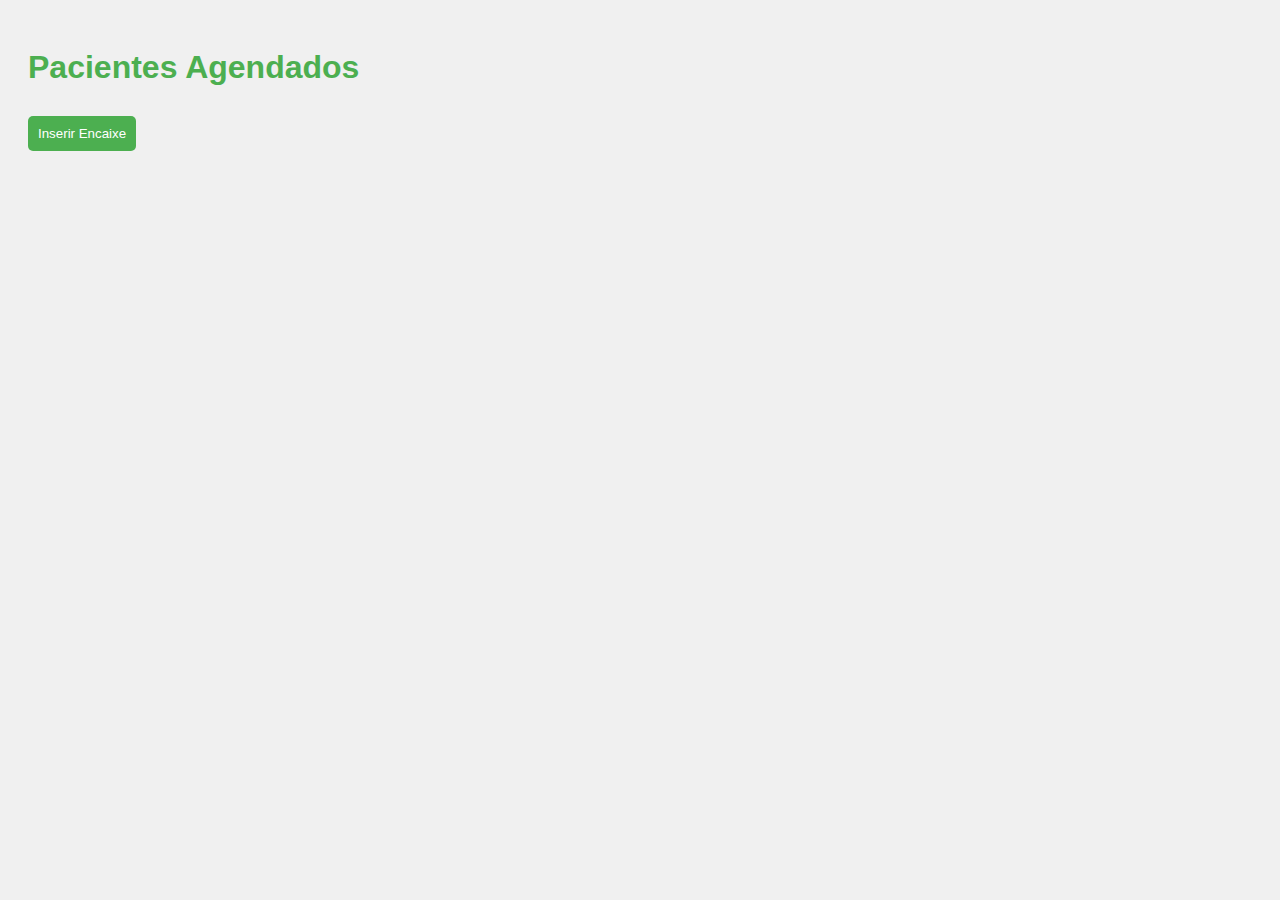
<file: api/index.html>
<!DOCTYPE html>
<html lang="pt-BR">
<head>
  <meta charset="UTF-8" />
  <meta name="viewport" content="width=device-width, initial-scale=1.0"/>
  <title>APPFISIO – Agenda</title>
  <link rel="stylesheet" href="style.css" />
  <link rel="manifest" href="manifest.json" />
</head>
<body>
  <h1>Pacientes Agendados</h1>
  <ul id="listaAgenda"></ul>
  <button onclick="abrirFormulario()">Inserir Encaixe</button>

  <form id="formAgenda" style="display:none;" onsubmit="inserirEncaixe(event)">
    <input type="text" id="idPessoa" placeholder="ID do Paciente" required />
    <input type="text" id="idProced" placeholder="ID do Procedimento" required />
    <input type="date" id="dataAgenda" required />
    <button type="submit">Salvar</button>
  </form>

  <script src="script.js"></script>
</body>
</html>
</file>
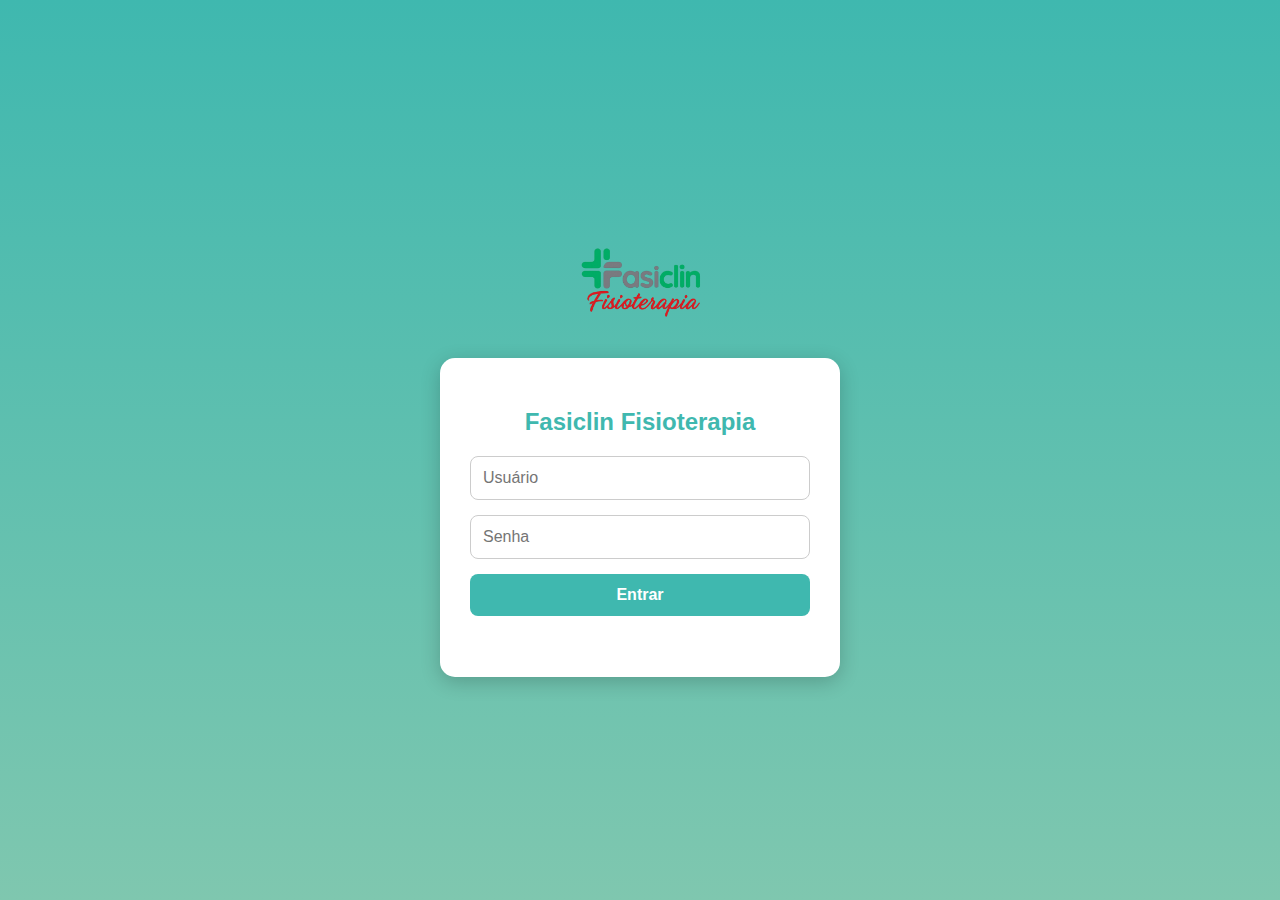
<file: fasiclinweb/index.html>
<!DOCTYPE html>
<html lang="pt-BR">
<head>
  <meta charset="UTF-8" />
  <meta name="viewport" content="width=device-width, initial-scale=1.0"/>
  <title>Fasiclin Fisioterapia – Login</title>
  <style>
    * {
      box-sizing: border-box;
      font-family: Arial, sans-serif;
    }

    body {
      margin: 0;
      padding: 0;
      display: flex;
      flex-direction: column;
      justify-content: center;
      align-items: center;
      height: 100vh;
      background: linear-gradient(to bottom, #3fb8af, #7fc7af);
    }

    .logo {
      margin-bottom: 20px;
      max-width: 180px;
    }

    .login-container {
      background: #fff;
      padding: 30px;
      border-radius: 15px;
      box-shadow: 0 5px 20px rgba(0,0,0,0.2);
      width: 90%;
      max-width: 400px;
    }

    h2 {
      text-align: center;
      color: #3fb8af;
      margin-bottom: 20px;
    }

    input, button {
      width: 100%;
      padding: 12px;
      margin-bottom: 15px;
      border: 1px solid #ccc;
      border-radius: 8px;
      font-size: 1em;
    }

    button {
      background-color: #3fb8af;
      color: white;
      font-weight: bold;
      cursor: pointer;
      border: none;
    }

    button:hover {
      background-color: #359a95;
    }

    .error {
      color: red;
      text-align: center;
    }
  </style>
</head>
<body>
  <!-- LOGO ACIMA DO CARD -->
  <img src="fasiclinlogo.png" alt="Logo Fasiclin" class="logo" />

  <div class="login-container">
    <h2>Fasiclin Fisioterapia</h2>
    <input type="text" id="usuario" placeholder="Usuário" required />
    <input type="password" id="senha" placeholder="Senha" required />
    <button onclick="fazerLogin()">Entrar</button>
    <p class="error" id="erro"></p>
  </div>

  <script>
    function fazerLogin() {
      const usuario = document.getElementById("usuario").value.trim();
      const senha = document.getElementById("senha").value.trim();
      const erro = document.getElementById("erro");

      fetch("/api/post_login.php", {
        method: "POST",
        headers: { "Content-Type": "application/json" },
        body: JSON.stringify({ usuario, senha })
      })
      .then(res => res.json())
      .then(data => {
        if (data.sucesso) {
          localStorage.setItem("usuario_id", data.id_profissional);
          localStorage.setItem("usuario_nome", data.nome_profissional);
          window.location.href = "agenda.html";
        } else {
          erro.textContent = data.erro;
        }
      })
      .catch(() => {
        erro.textContent = "Erro de conexão com o servidor.";
      });
    }
  </script>
</body>
</html>
</file>
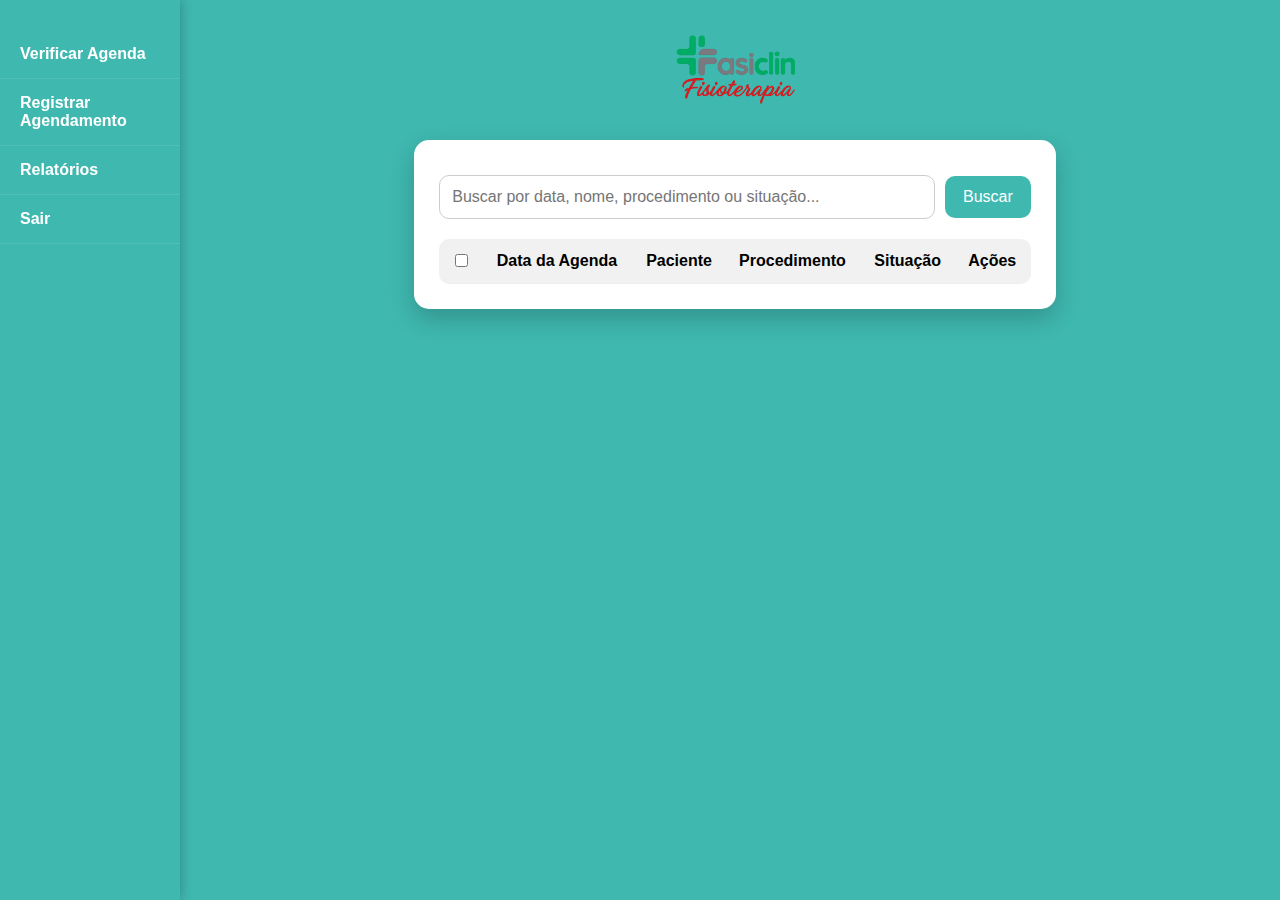
<file: fasiclinweb/agenda.html>
<!DOCTYPE html>
<html lang="pt-BR">
<head>
  <meta charset="UTF-8" />
  <meta name="viewport" content="width=device-width, initial-scale=1.0"/>
  <title>Agenda – Fasiclin Fisioterapia</title>
  <style>
    * {
      box-sizing: border-box;
      font-family: Arial, sans-serif;
    }

    body {
      margin: 0;
      padding-bottom: 80px;
      background: #3fb8af; /* fundo uniforme */
      min-height: 100vh;
      display: flex;
      justify-content: center;
    }

    .container {
      background: #fff;
      margin: 10px 10px;
      border-radius: 15px;
      padding: 25px;
      max-width: 1000px;
      width: 100%;
      box-shadow: 0 10px 25px rgba(0,0,0,0.2);
    }

    .top-bar {
      display: flex;
      flex-wrap: wrap;
      gap: 10px;
      margin-bottom: 20px;
      align-items: center;
    }

    .top-bar input {
      flex: 1;
      padding: 12px;
      font-size: 1em;
      border-radius: 10px;
      border: 1px solid #ccc;
    }

    .top-bar button {
      padding: 12px 18px;
      font-size: 1em;
      border: none;
      border-radius: 10px;
      color: white;
      cursor: pointer;
    }

    .btn-buscar {
      background: #3fb8af;
    }

    .btn-sair {
      background: #e74c3c;
    }

    table {
      width: 100%;
      border-collapse: collapse;
      background: white;
      border-radius: 10px;
      overflow: hidden;
    }

    th, td {
      padding: 12px;
      text-align: left;
      border-bottom: 1px solid #eee;
    }

    th {
      background-color: #f1f1f1;
    }

    .card {
      background: white;
      margin-bottom: 15px;
      padding: 15px;
      border-radius: 10px;
      box-shadow: 0 2px 8px rgba(0,0,0,0.1);
      cursor: pointer;
      transition: background-color 0.3s ease, border 0.3s ease;
    }

    .card.card-selecionado {
      background-color: #e0f7f4;
      border: 2px solid #3fb8af;
    }

    .card h3 {
      margin: 0 0 8px 0;
      color: #333;
    }

    .actions button {
      background: linear-gradient(to right, #3fb8af, #2ca89a);
      color: white;
      padding: 10px 20px;
      border: none;
      border-radius: 50px;
      font-weight: bold;
      font-size: 0.95em;
      box-shadow: 0 4px 10px rgba(63, 184, 175, 0.4);
      cursor: pointer;
      transition: transform 0.2s ease, background 0.3s ease;
    }

    .actions button:hover {
      transform: scale(1.05);
      background: linear-gradient(to right, #2ca89a, #3fb8af);
    }

    @media (min-width: 768px) {
      .card-view { display: none; }
    }

    @media (max-width: 767px) {
      table { display: none; }
      .card-view { display: block; }
    }

    #modal {
      display: none;
      position: fixed;
      z-index: 999;
      top: 0; left: 0;
      width: 100%; height: 100%;
      background-color: rgba(0, 0, 0, 0.6);
      justify-content: center;
      align-items: center;
    }

    #modalContent {
      background: white;
      padding: 20px 40px;
      border-radius: 15px;
      font-size: 1.2em;
      font-weight: bold;
      color: #3fb8af;
    }

    #relatorioBarra {
      display: none;
      position: fixed;
      bottom: 0;
      left: 0;
      width: 100%;
      background: #3fb8af;
      padding: 15px;
      text-align: center;
      box-shadow: 0 -2px 8px rgba(0,0,0,0.2);
      z-index: 1000;
    }

    #relatorioBarra button {
      background: white;
      color: #3fb8af;
      font-weight: bold;
      padding: 10px 25px;
      border: none;
      border-radius: 50px;
      cursor: pointer;
      font-size: 1em;
    }

    .boas-vindas {
      font-size: 1.2em;
      font-weight: bold;
      margin-bottom: 10px;
      color: #3fb8af;
    }

    .wrapper {
  display: flex;
  flex-direction: column;
  align-items: center;
  margin-top: 10px; /* distância do topo da página */
}

.logo {
  max-width: 180px;
  margin-bottom: 5px; /* mesmo valor da margem inferior da .boas-vindas */
}



  </style>
  <link rel="stylesheet" href="menu.css">

</head>
<body>

<div id="menuContainer"></div>

<div class="wrapper">
  <img src="fasiclinlogo.png" alt="Logo Fasiclin" class="logo" />

  <div class="container">
    <div class="boas-vindas" id="mensagemUsuario">
      <!-- Mensagem será inserida via JS -->
    </div>

    <div class="top-bar">
      <input type="text" id="filtro" placeholder="Buscar por data, nome, procedimento ou situação..." />
      <button class="btn-buscar" onclick="carregarAgenda()">Buscar</button>
      
    </div>

    <table id="agendaTable">
      <thead>
        <tr>
          <th><input type="checkbox" id="selectAll" onchange="marcarTodos(this)" /></th>
          <th>Data da Agenda</th>
          <th>Paciente</th>
          <th>Procedimento</th>
          <th>Situação</th>
          <th>Ações</th>
        </tr>
      </thead>
      <tbody id="agendaBody"></tbody>
    </table>

    <div class="card-view" id="cardContainer"></div>
  </div>

  <div id="modal">
    <div id="modalContent">Aguarde...</div>
  </div>

  <div id="relatorioBarra">
    <button onclick="gerarRelatorio()">Gerar Relatório</button>
  </div>
</div>
  <script>

    fetch("menu.html")
        .then(response => response.text())
        .then(html => {
          document.getElementById("menuContainer").innerHTML = html;
        });


    function formatarCPF(cpf) {
      return cpf.replace(/^(\d{3})(\d{3})(\d{3})(\d{2})$/, "$1.$2.$3-$4");
    }

    function formatarDataHora(dataIso) {
      const data = new Date(dataIso);
      const dia = String(data.getDate()).padStart(2, '0');
      const mes = String(data.getMonth() + 1).padStart(2, '0');
      const ano = data.getFullYear();
      const horas = String(data.getHours()).padStart(2, '0');
      const minutos = String(data.getMinutes()).padStart(2, '0');
      return `${dia}/${mes}/${ano} ${horas}:${minutos}`;
    }

    const idProf = localStorage.getItem("usuario_id");
    let todasAgendas = [];

    function logout() {
      localStorage.clear();
      window.location.href = "index.html";
    }

    function marcarTodos(master) {
      const checkboxes = document.querySelectorAll('.linhaCheckbox');
      checkboxes.forEach(c => c.checked = master.checked);
      atualizarBarraRelatorio();
    }

    function atualizarBarraRelatorio() {
      const checkboxes = document.querySelectorAll('.linhaCheckbox:checked');
      const cardsSelecionados = document.querySelectorAll('.card[data-selecionado="true"]');
      const exibir = checkboxes.length > 0 || cardsSelecionados.length > 0;
      document.getElementById("relatorioBarra").style.display = exibir ? "block" : "none";
    }

    function gerarRelatorio() {
      alert("Relatório gerado com os itens selecionados.");
    }

    function carregarAgenda() {
      const filtro = document.getElementById("filtro").value.toLowerCase();
      fetch(`/api/get_agenda.php?idProf=${idProf}`)
        .then(res => res.json())
        .then(dados => {
          todasAgendas = dados;
          const tbody = document.getElementById("agendaBody");
          const cards = document.getElementById("cardContainer");
          tbody.innerHTML = "";
          cards.innerHTML = "";

          dados.filter(item => {
            const texto = `${item.DATAABERT} ${item.nome_paciente} ${item.nome_procedimento} aguardando atendido cancelado`.toLowerCase();
            return texto.includes(filtro);
          }).forEach(item => {
            let situacao = "";
            let botaoDesabilitado = false;

            switch (parseInt(item.SITUAGEN)) {
              case 1:
                situacao = "Aguardando";
                botaoDesabilitado = false;
                break;
              case 2:
                situacao = "Atendido";
                botaoDesabilitado = true;
                break;
              case 3:
                situacao = "Cancelado";
                botaoDesabilitado = true;
                break;
              default:
                situacao = "Desconhecida";
                botaoDesabilitado = true;
            }

            const cpfFormatado = formatarCPF(item.cpf_paciente);
            const dataFormatada = formatarDataHora(item.DATAABERT);

            const tr = document.createElement("tr");
            tr.innerHTML = `
              <td><input type="checkbox" class="linhaCheckbox" onchange="atualizarBarraRelatorio()" /></td>
              <td>${dataFormatada}</td>
              <td>${item.nome_paciente} (${cpfFormatado})</td>
              <td>${item.nome_procedimento} (${item.código_procedimento})</td>
              <td>${situacao}</td>
              <td>
                <div class="actions">
                  <button onclick="registrarAtendimento(${item.IDAGENDA})" ${botaoDesabilitado ? "disabled style='opacity:0.5; cursor:not-allowed;'" : ""}>
                    Registrar Atendimento
                  </button>
                </div>
              </td>

            `;
            tbody.appendChild(tr);

            const card = document.createElement("div");
            card.className = "card";
            card.innerHTML = `
              <h3>${dataFormatada}</h3>
              <p><strong>Paciente:</strong> ${item.nome_paciente} (${cpfFormatado})</p>
              <p><strong>Procedimento:</strong> ${item.nome_procedimento} (${item.código_procedimento})</p>
              <p><strong>Situação:</strong> ${situacao}</p>
              <div class="actions">
                <button onclick="registrarAtendimento(${item.IDAGENDA})">Registrar Atendimento</button>
              </div>
            `;
            card.onclick = () => {
              const selecionado = card.getAttribute("data-selecionado") === "true";
              card.setAttribute("data-selecionado", !selecionado);
              card.classList.toggle("card-selecionado");
              atualizarBarraRelatorio();
            };
            cards.appendChild(card);
          });
        });
    }

    function registrarAtendimento(idAgenda) {
      const agenda = todasAgendas.find(a => a.IDAGENDA == idAgenda);
      if (agenda && parseInt(agenda.ID_PROCED) === 5967) {
        document.getElementById("modal").style.display = "flex";
        document.getElementById("modalContent").textContent = "Aguarde...";
        setTimeout(() => {
          localStorage.setItem("agenda_selecionada", JSON.stringify(agenda));
          window.location.href = "registrar_anamnese.html";
        }, 5967);
      } else {
        localStorage.setItem("agenda_selecionada", JSON.stringify(agenda));
          window.location.href = "registrar_atendimento.html";
      }
    }

    window.onload = carregarAgenda;
    const nomeUsuario = localStorage.getItem("usuario_nome");
      if (nomeUsuario) {
        document.getElementById("mensagemUsuario").textContent = `Bem-vindo(a), ${nomeUsuario}!`;
      }

    document.addEventListener("change", atualizarBarraRelatorio);
    document.addEventListener("click", () => setTimeout(atualizarBarraRelatorio, 100));
  </script>
</body>
</html>
</file>
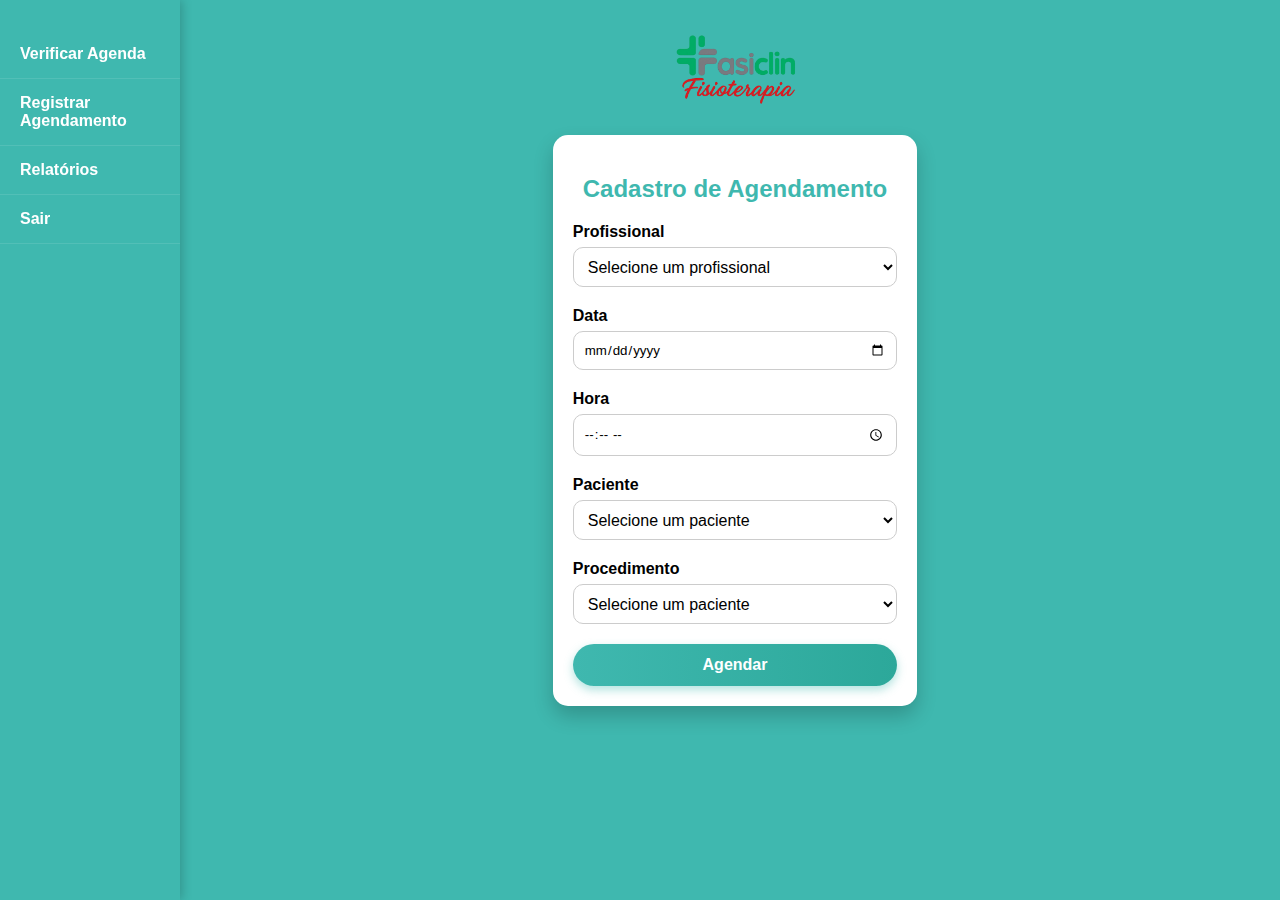
<file: fasiclinweb/registrar_agendamento.html>
<!DOCTYPE html>
<html lang="pt-BR">
<head>
  <meta charset="UTF-8" />
  <meta name="viewport" content="width=device-width, initial-scale=1.0" />
  <title>Agendamento - Fasiclin</title>
  <style>
    * { box-sizing: border-box; font-family: Arial, sans-serif; }
    body {
      margin: 0; padding: 0;
      background: #3fb8af;
      display: flex; justify-content: center;
      min-height: 100vh;
    }
    .container {
      background: #fff;
      margin: 30px 10px;
      padding: 20px;
      border-radius: 15px;
      max-width: 500px;
      width: 100%;
      box-shadow: 0 10px 20px rgba(0,0,0,0.2);
    }
    h2 {
      color: #3fb8af;
      margin-bottom: 20px;
      text-align: center;
    }
    .campo {
      margin-bottom: 20px;
    }
    label {
      display: block;
      margin-bottom: 6px;
      font-weight: bold;
    }
    input[type="date"],
    input[type="time"],
    select {
      width: 100%;
      padding: 10px;
      border-radius: 10px;
      border: 1px solid #ccc;
      background: white;
    }
    .btn {
      background: linear-gradient(to right, #3fb8af, #2ca89a);
      color: white; padding: 12px 25px;
      border: none;
      border-radius: 50px;
      font-weight: bold;
      font-size: 1em;
      box-shadow: 0 4px 10px rgba(63, 184, 175, 0.4);
      cursor: pointer;
      width: 100%;
      transition: transform 0.2s ease, background 0.3s ease;
    }
    .btn:hover {
      transform: scale(1.05);
      background: linear-gradient(to right, #2ca89a, #3fb8af);
    }

    .wrapper {
  display: flex;
  flex-direction: column;
  align-items: center;
  margin-top: 10px;
}

.logo {
  max-width: 180px;
  margin-bottom: 10px;
}

.container {
  margin: 0 10px; /* substitui o antigo margin: 30px 10px */
}

  </style>
  <link rel="stylesheet" href="menu.css">
</head>
<body>
  <div id="menuContainer"></div>

  <div class="wrapper">
    <img src="fasiclinlogo.png" alt="Logo Fasiclin" class="logo" />

    <div class="container">
      <h2>Cadastro de Agendamento</h2>

      <div class="campo">
        <label for="profissional">Profissional</label>
        <select id="profissional">
          <option value="">Selecione um profissional</option>
        </select>
      </div>

      <div class="campo">
        <label for="data">Data</label>
        <input type="date" id="data" required />
      </div>

      <div class="campo">
        <label for="hora">Hora</label>
        <input type="time" id="hora" required />
      </div>

      <div class="campo">
        <label for="paciente">Paciente</label>
        <select id="paciente">
          <option value="">Selecione um paciente</option>
        </select>
      </div>

      <div class="campo">
        <label for="procedimento">Procedimento</label>
        <select id="procedimento">
          <option value="">Selecione um procedimento</option>
        </select>

        <div id="progressBar" style="display:none; text-align:center; margin-bottom: 20px;">
          <span>Aguarde...</span>
          <div style="width:100%; background:#eee; border-radius:10px; margin-top:8px;">
            <div style="height:10px; width:100%; background:#3fb8af; border-radius:10px; animation: progressAnim 2s linear infinite;"></div>
          </div>
        </div>
      </div>

      <button class="btn" onclick="agendar()">Agendar</button>
    </div>
  </div>
</body>

  <script>

     fetch("menu.html")
        .then(response => response.text())
        .then(html => {
          document.getElementById("menuContainer").innerHTML = html;
        });

    function carregarProfissionais() {
      fetch("/api/get_profissionais_fisio.php")
        .then(res => res.json())
        .then(profissionais => {
          const select = document.getElementById("profissional");
          profissionais.forEach(p => {
            const opt = document.createElement("option");
            opt.value = p.IDPROFISSIO;
            opt.textContent = p.NOMEPESSOA;
            select.appendChild(opt);
          });
        })
        .catch(() => alert("Erro ao carregar profissionais."));
    }

    function carregarPacientes() {
      fetch("/api/get_pacientes.php") // Ajuste o endpoint conforme seu backend
        .then(res => res.json())
        .then(pacientes => {
          const select = document.getElementById("paciente");
          pacientes.forEach(p => {
            const opt = document.createElement("option");
            opt.value = p.IDPESSOAFIS;
            opt.textContent = `${p.NOMEPESSOA} (${p.CPFPESSOA})`;
            select.appendChild(opt);
          });
        })
        .catch(() => alert("Erro ao carregar pacientes."));
    }

    function agendar() {
  const idProf = document.getElementById("profissional").value;
  const idPessoaFis = document.getElementById("paciente").value;
  const idProced = document.getElementById("procedimento").value;
  const data = document.getElementById("data").value;
  const hora = document.getElementById("hora").value;

  if (!idProf || !data || !hora || !idPessoaFis || !idProced) {
    alert("Preencha todos os campos!");
    return;
  }

  // Exibir progressBar
  document.getElementById("progressBar").style.display = "block";

  const payload = {
    ID_PESSOAFIS: parseInt(idPessoaFis),
    ID_PROFISSIO: parseInt(idProf),
    ID_PROCED: parseInt(idProced),
    DESCRCOMP: `Agendamento para ${data} às ${hora}`,
    DATANOVA: `${data} ${hora}`,
    SOLICMASTER: null,
    MOTIALT: null
  };

  fetch("/api/post_agenda.php", {
    method: "POST",
    headers: { "Content-Type": "application/json" },
    body: JSON.stringify(payload)
  })
    .then(res => res.json())
    .then(resp => {
      document.getElementById("progressBar").style.display = "none"; // Oculta após resposta
      if (resp.sucesso) {
        alert("Agendamento realizado com sucesso!\nLogin do profissional: " + resp.LOGUSUARIO);
        window.location.href = "agenda.html";
      } else {
        alert("Erro: " + (resp.erro || resp.mensagem));
      }
    })
    .catch(() => {
      document.getElementById("progressBar").style.display = "none"; // Oculta em erro
      alert("Erro ao enviar o agendamento.");
    });
}

document.getElementById("paciente").addEventListener("change", carregarProcedimentos);

function carregarProcedimentos() {
  const pacienteSelect = document.getElementById("paciente");
  const procedimentoSelect = document.getElementById("procedimento");

  // Limpa as opções anteriores
  procedimentoSelect.innerHTML = "";

  const idPessoaFis = pacienteSelect.value;

  // Se nenhum paciente foi selecionado
  if (!idPessoaFis || idPessoaFis === "0") {
    const opt = document.createElement("option");
    opt.value = "";
    opt.textContent = "Selecione um paciente";
    procedimentoSelect.appendChild(opt);
    return;
  }

  fetch(`/api/get_procedimento_prescrito.php?idpessoafis=${idPessoaFis}`)
    .then(res => res.json())
    .then(data => {
  const procedimentos = data.procedimentos;
  if (!procedimentos || procedimentos.length === 0) {
    const opt = document.createElement("option");
    opt.value = "";
    opt.textContent = "Nenhum Procedimento prescrito para o paciente selecionado";
    procedimentoSelect.appendChild(opt);
    return;
  }

  procedimentos.forEach(p => {
    const opt = document.createElement("option");
    opt.value = p.ID_PROCED;
    opt.textContent = p.DESCRPROC;
    procedimentoSelect.appendChild(opt);
  });
})

    .catch(() => {
      alert("Erro ao carregar procedimentos.");
    });
}




    carregarProfissionais();
    carregarPacientes();
    carregarProcedimentos();
  </script>

</html>
</file>
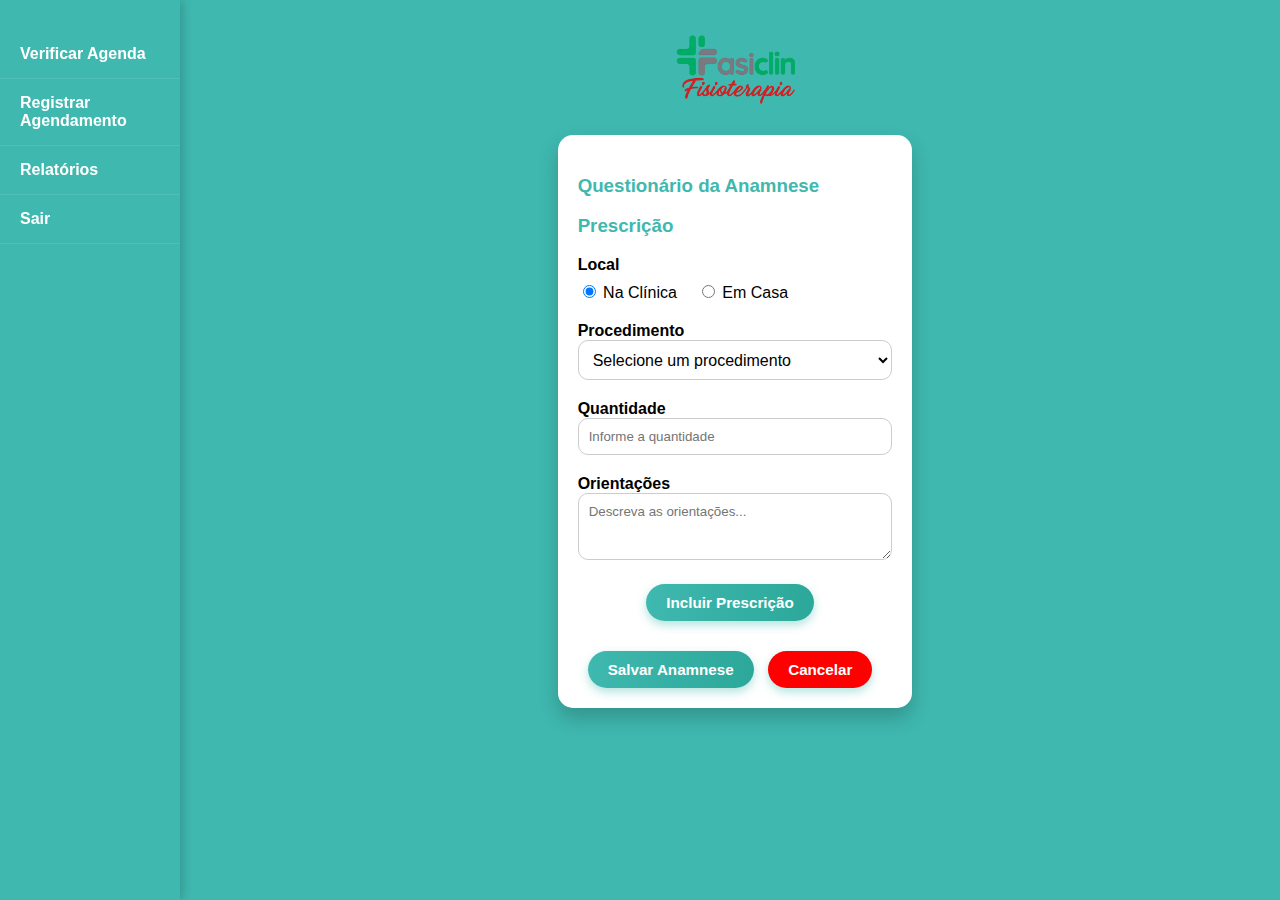
<file: fasiclinweb/registrar_anamnese.html>
<!DOCTYPE html>
<html lang="pt-BR">
<head>
  <meta charset="UTF-8" />
  <meta name="viewport" content="width=device-width, initial-scale=1.0"/>
  <title>Anamnese – Fasiclin</title>
  <style>
    * { box-sizing: border-box; font-family: Arial, sans-serif; }
    body {
      margin: 0; padding: 0;
      background: #3fb8af;
      display: flex; justify-content: center;
      min-height: 100vh;
    }
    .container {
      background: #fff;
      margin: 30px 10px;
      padding: 20px;
      border-radius: 15px;
      max-width: 700px;
      width: 100%;
      box-shadow: 0 10px 20px rgba(0,0,0,0.2);
    }
    h2 { color: #3fb8af; margin-bottom: 5px; }
    p { margin-top: 0; margin-bottom: 10px; }
    .pergunta { margin-bottom: 20px; }
    textarea, input[type="text"] {
      width: 100%; padding: 10px;
      border-radius: 10px; border: 1px solid #ccc;
      resize: vertical;
    }

    select {
  width: 100%;
  padding: 10px;
  border-radius: 10px;
  border: 1px solid #ccc;
  background: white;
}

    .radio-group {
      display: flex; gap: 20px; margin-top: 8px;
    }
    .btn {
      background: linear-gradient(to right, #3fb8af, #2ca89a);
      color: white; padding: 10px 20px; border: none;
      border-radius: 50px; font-weight: bold; font-size: 0.95em;
      box-shadow: 0 4px 10px rgba(63, 184, 175, 0.4);
      cursor: pointer; transition: transform 0.2s ease, background 0.3s ease;
      margin-right: 10px;
    }
    .btn:hover {
      transform: scale(1.05);
      background: linear-gradient(to right, #2ca89a, #3fb8af);
    }
    .btn-cancelar { background: red; }

    #modal {
      display: none;
      position: fixed;
      z-index: 999;
      top: 0; left: 0;
      width: 100%; height: 100%;
      background-color: rgba(0, 0, 0, 0.6);
      justify-content: center;
      align-items: center;
    }
    #modalContent {
      background: white;
      padding: 20px 40px;
      border-radius: 15px;
      font-size: 1.2em;
      font-weight: bold;
      color: #3fb8af;
    }
    #cardsPrescricao {
  margin-bottom: 300px;
}

.btn-excluir {
  background: #ccc;
  color: #333;
  padding: 8px 16px;
  border: none;
  border-radius: 50px;
  font-weight: bold;
  font-size: 0.9em;
  box-shadow: 0 4px 10px rgba(0,0,0,0.1);
  cursor: pointer;
  margin-top: 10px;
  transition: background 0.3s ease, transform 0.2s ease;
}

.btn-excluir:hover {
  background: red;
  color: white;
  transform: scale(1.05);
}

.wrapper {
  display: flex;
  flex-direction: column;
  align-items: center;
  margin-top: 10px;
}

.logo {
  max-width: 180px;
  margin-bottom: 10px;
}

.container {
  margin: 0 10px; /* remove o margin-top duplicado */
}

  </style>
  
  <link rel="stylesheet" href="menu.css">

</head>
<body>
  <div id="menuContainer"></div>

  <div class="wrapper">
    <img src="fasiclinlogo.png" alt="Logo Fasiclin" class="logo" />
    <div class="container">

    <h2 id="nomeCpf"></h2>
    <p id="descProcedimento"></p>
    <p id="sexo"></p>
    <h3 style="color:#3fb8af; margin-top: 20px;">Questionário da Anamnese</h3>
    <form id="formAnamnese"></form>
    <h3 style="color:#3fb8af;">Prescrição</h3>

    <div class="pergunta">
  <label><strong>Local</strong></label><br/>
  <div class="radio-group">
    <label><input type="radio" name="local_prescricao" value="clinica" checked onchange="togglePrescricao()"> Na Clínica</label>
    <label><input type="radio" name="local_prescricao" value="casa" onchange="togglePrescricao()"> Em Casa</label>
  </div>
</div>

<div class="pergunta" id="campoProcedimento">
  <label><strong>Procedimento</strong></label><br/>
  <select id="selectProcedimento" required>
    <option value="">Selecione um procedimento</option>
  </select>
</div>

<div class="pergunta" id="campoExercicio" style="display:none;">
  <label><strong>Exercício</strong></label><br/>
  <select id="selectExercicio" required>
    <option value="">Selecione um exercício</option>
  </select>
</div>

<div class="pergunta">
  <label><strong>Quantidade</strong></label><br/>
  <input
    type="number"
    id="inputQuantidade"
    placeholder="Informe a quantidade"
    min="1"
    style="width: 100%; padding: 10px; border-radius: 10px; border: 1px solid #ccc;"
  />
</div>



<div class="pergunta">
  <label><strong>Orientações</strong></label><br/>
  <textarea id="inputOrientacao" rows="3" placeholder="Descreva as orientações..."></textarea>
</div>

<div class="pergunta" style="text-align: center;">
  <button type="button" class="btn" onclick="incluirPrescricao()">Incluir Prescrição</button>
</div>

<div id="listaPrescricoes"></div>

    <div style="text-align: center; margin-top: 30px;">
  <button type="button" class="btn" onclick="salvarAnamnese()">Salvar Anamnese</button>
  <button class="btn btn-cancelar" onclick="cancelar()">Cancelar</button>
</div>
  </div>

  <div id="modal">
  <div id="modalContent">
    <p id="modalMensagem">Aguarde...</p>
    <button id="modalOk" class="btn" style="display: none;" onclick="fecharModal()">OK</button>
  </div>
</div>

    </div> <!-- fecha container -->
  </div> <!-- fecha wrapper -->
</body>

  <script>
    let idAppContador = 1;
    let listaProcedimentos = [];
    let listaExercicios = [];
    
fetch("menu.html")
        .then(response => response.text())
        .then(html => {
          document.getElementById("menuContainer").innerHTML = html;
        });

    const agenda = JSON.parse(localStorage.getItem("agenda_selecionada"));
    const idProf = localStorage.getItem("usuario_id");
    const nomeResp = localStorage.getItem("usuario_nome");

    function formatarCPF(cpf) {
      return cpf.replace(/^(\d{3})(\d{3})(\d{3})(\d{2})$/, "$1.$2.$3-$4");
    }

    document.getElementById("nomeCpf").textContent = `${agenda.nome_paciente} (${formatarCPF(agenda.cpf_paciente)})`;
    document.getElementById("descProcedimento").textContent = `Procedimento: ${agenda.nome_procedimento}`;
    document.getElementById("sexo").textContent = agenda.sexo_paciente === "M" ? "Masculino" : "Feminino";

    fetch(`/api/get_perguntas.php?idModulo=1`)
      .then(res => res.json())
      .then(perguntas => {
        const form = document.getElementById("formAnamnese");
        perguntas.forEach(p => {
          const div = document.createElement("div");
          div.className = "pergunta";
          const textoPergunta = p.PERGUNTA || "Pergunta";
          const idPergunta = p.IDPERGUNTA;
          const tipo = p.TIPO;

          let html = `<label><strong>${textoPergunta}</strong></label><br/>`;

          if (tipo === "S") {
            html += `<input type="text" name="pergunta_${idPergunta}" required />`;
          } else if (tipo === "O") {
            html += `
              <div class="radio-group">
                <label><input type="radio" name="pergunta_${idPergunta}" value="1" required /> Sim</label>
                <label><input type="radio" name="pergunta_${idPergunta}" value="0" required /> Não</label>
              </div>`;
          } else if (tipo === "A") {
            html += `
              <div class="radio-group">
                <label><input type="radio" name="pergunta_${idPergunta}" value="1" onchange="toggleDetalhe(${idPergunta}, true)" required /> Sim</label>
                <label><input type="radio" name="pergunta_${idPergunta}" value="0" onchange="toggleDetalhe(${idPergunta}, false)" required /> Não</label>
              </div>
              <div id="detalhe_${idPergunta}" style="display:none; margin-top:10px;">
                <input type="text" name="detalhe_${idPergunta}" placeholder="Descreva..." />
              </div>`;
          }

          div.innerHTML = html;
          form.appendChild(div);
        });

        


      });

    function toggleDetalhe(id, mostrar) {
      document.getElementById("detalhe_" + id).style.display = mostrar ? "block" : "none";
    }

    function salvarAnamnese() {
  const form = document.getElementById("formAnamnese");
  if (!form.checkValidity()) {
    alert("Preencha todos os campos obrigatórios.");
    return;
  }

  if (listaProcedimentos.length === 0 && listaExercicios.length === 0) {
    alert("Adicione pelo menos uma prescrição (procedimento ou exercício).");
    return;
  }

  const inputs = new FormData(form);
  const respostas = [];
  let observacoes = "";

  for (let [name, value] of inputs.entries()) {
    if (name.startsWith("pergunta_")) {
      const id = name.split("_")[1];
      const tipoResposta = value === "1" || value === "0" ? "objetiva" : "subjetiva";
      respostas.push({
        ID_PERGUNTA: id,
        RESPOBJET: tipoResposta === "objetiva" ? parseInt(value) : null,
        RESPSUBJET: tipoResposta === "subjetiva" ? value : ""
      });
    } else if (name.startsWith("detalhe_")) {
      const id = name.split("_")[1];
      const resposta = respostas.find(r => r.ID_PERGUNTA === id);
      if (resposta) resposta.RESPSUBJET = value;
    } else if (name === "observacoes") {
      observacoes = value;
    }
  }

  const tokenGerado = Math.floor(10000 + Math.random() * 90000).toString();

  const anamnese = {
    ID_PESSOAFIS: agenda.ID_PESSOAFIS,
    ID_PROFISSIO: agenda.ID_PROFISSIO,
    DATAANAM: new Date().toISOString().split("T")[0],
    NOMERESP: nomeResp,
    CPFRESP: agenda.cpf_profissional,
    AUTVISIB: 1,
    STATUSANM: 1,
    STATUSFUNC: 1,
    OBSERVACOES: observacoes,
    IDAGENDA: agenda.IDAGENDA
  };

  const payload = {
    anamnese: anamnese,
    respostas: respostas.map(r => ({
      ...r,
      ID_APP: idAppContador++
    })),
    procedimentos: listaProcedimentos.length > 0 ? listaProcedimentos : undefined,
    exercicios: listaExercicios.length > 0 ? listaExercicios : undefined,
    token: tokenGerado
  };

  document.getElementById("modal").style.display = "flex";
  document.getElementById("modalMensagem").textContent = "Aguarde...";
  document.getElementById("modalOk").style.display = "none";

  fetch("/api/post_respostas.php", {
    method: "POST",
    headers: { "Content-Type": "application/json" },
    body: JSON.stringify(payload)
  })
  .then(res => res.json())
  .then(resp => {
    if (resp.sucesso) {
      document.getElementById("modalMensagem").textContent = `Anamnese registrada com sucesso!\nToken: ${tokenGerado}`;
      document.getElementById("modalOk").style.display = "inline-block";
    } else {
      document.getElementById("modal").style.display = "none";
      alert("Erro ao salvar: " + (resp.erro || "Erro desconhecido."));
    }
  })
  .catch(err => {
    document.getElementById("modal").style.display = "none";
    alert("Erro na requisição: " + err.message);
  });
}




    function cancelar() {
      window.location.href = "agenda.html";
    }

    function togglePrescricao() {
    const localSelecionado = document.querySelector('input[name="local_prescricao"]:checked').value;
    document.getElementById("campoProcedimento").style.display = localSelecionado === "clinica" ? "block" : "none";
    document.getElementById("campoExercicio").style.display = localSelecionado === "casa" ? "block" : "none";
  }

  function carregarProcedimentos() {
  fetch("/api/get_procedimento.php")
    .then(res => res.json())
    .then(procedimentos => {
      const select = document.getElementById("selectProcedimento");
      procedimentos.forEach(p => {
        const option = document.createElement("option");
        option.value = p.IDPROCED;
        option.textContent = `${p.DESCRPROC} (${p.CODPROCED}) - R$ ${p.VALORPROC}`;
        select.appendChild(option);
      });
    });
}

function carregarExercicios() {
  fetch("/api/get_exercicio.php")
    .then(res => res.json())
    .then(exercicios => {
      const select = document.getElementById("selectExercicio");
      exercicios.forEach(e => {
        const option = document.createElement("option");
        option.value = e.ID_EXERC;
        option.textContent = `${e.DESC_EXERC}`;
        option.setAttribute("data-video", e.YOUTUBE_EXERC);
        select.appendChild(option);
      });
    });
}

carregarProcedimentos();
carregarExercicios();

function incluirPrescricao() {
  const local = document.querySelector('input[name="local_prescricao"]:checked');
  const quantidade = document.getElementById("inputQuantidade").value.trim();
  const orientacao = document.getElementById("inputOrientacao").value.trim();
  const lista = document.getElementById("listaPrescricoes");

  if (!local) {
    alert("Selecione o local da prescrição.");
    return;
  }

  let nome, tipo, id;

  if (local.value === "clinica") {
    const procSelect = document.getElementById("selectProcedimento");
    if (!procSelect.value) {
      alert("Selecione um procedimento.");
      return;
    }
    nome = procSelect.options[procSelect.selectedIndex].text;
    tipo = "Procedimento";
    id = procSelect.value;
  } else {
    const exerSelect = document.getElementById("selectExercicio");
    if (!exerSelect.value) {
      alert("Selecione um exercício.");
      return;
    }
    nome = exerSelect.options[exerSelect.selectedIndex].text;
    tipo = "Exercício";
    id = exerSelect.value;
  }

  if (!quantidade || isNaN(quantidade) || parseInt(quantidade) <= 0) {
    alert("Informe uma quantidade válida.");
    return;
  }

  if (!orientacao) {
    alert("Digite a orientação da prescrição.");
    return;
  }

  const card = document.createElement("div");
card.className = "prescricao-card"; // adiciona classe para identificação
card.style.background = "#f9f9f9";
card.style.padding = "15px";
card.style.marginTop = "15px";
card.style.borderRadius = "10px";
card.style.boxShadow = "0 2px 8px rgba(0,0,0,0.1)";

// cria conteúdo interno com botão
card.innerHTML = `
  <p><strong>Tipo:</strong> ${tipo}</p>
  <p><strong>Nome:</strong> ${nome}</p>
  <p><strong>Quantidade:</strong> ${quantidade}</p>
  <p><strong>Orientações:</strong> ${orientacao}</p>
  <div style="text-align: center;">
    <button type="button" class="btn-excluir">Excluir</button>
  </div>
`;

const item = {
  ID_APP: idAppContador++,
  ORIENTACAO: orientacao
};

if (tipo === "Procedimento") {
  item.ID_PROCED = parseInt(id);
  item.PROCEDQTD = parseInt(quantidade);
  item.IMAGEMPROC = ""; // se necessário
  listaProcedimentos.push(item);
} else {
  item.ID_EXERC = parseInt(id);
  item.EXERCQTD = parseInt(quantidade);
  listaExercicios.push(item);
}


// adiciona evento para excluir o próprio card
card.querySelector(".btn-excluir").addEventListener("click", function () {
  card.remove();
});

lista.appendChild(card);


  

  // Limpa os campos
  document.getElementById("inputQuantidade").value = "";
  document.getElementById("inputOrientacao").value = "";
  if (local.value === "clinica") {
    document.getElementById("selectProcedimento").selectedIndex = 0;
  } else {
    document.getElementById("selectExercicio").selectedIndex = 0;
  }
}

function fecharModal() {
    document.getElementById("modal").style.display = "none";
    window.location.href = "agenda.html"; // redireciona após fechar o modal
  }
  </script>

</html>
</file>
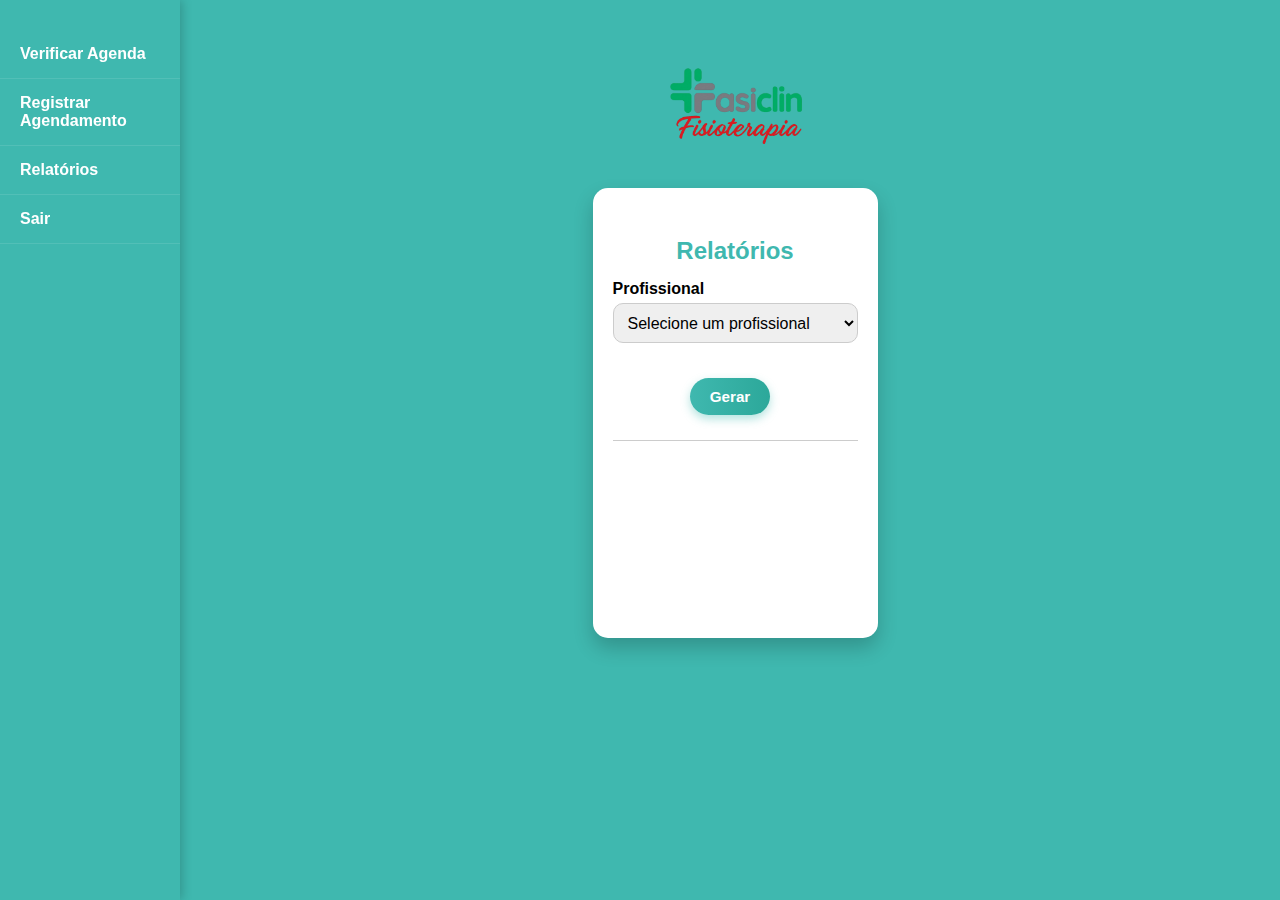
<file: fasiclinweb/relatorios.html>
<!DOCTYPE html>
<html lang="pt-BR">
<head>
  <meta charset="UTF-8" />
  <meta name="viewport" content="width=device-width, initial-scale=1.0"/>
  <title>Relatórios – Fasiclin</title>
  <style>
    * { box-sizing: border-box; font-family: Arial, sans-serif; }

    body {
      margin: 0;
      padding: 0;
      background: #3fb8af;
      display: flex;
      justify-content: center;
      align-items: flex-start;
      min-height: 100vh;
    }

    .wrapper {
      display: flex;
      flex-direction: column;
      align-items: center;
      padding-top: 40px;
      padding-bottom: 60px;
    }

    .logo {
      max-width: 200px;
      margin-bottom: 20px;
    }

    .container {
      background: #fff;
      padding: 30px 20px;
      border-radius: 15px;
      max-width: 900px;
      width: 100%;
      box-shadow: 0 10px 20px rgba(0, 0, 0, 0.2);
      margin: 0 10px;
      min-height: 450px;
    }

    h2 {
      color: #3fb8af;
      margin-bottom: 10px;
      text-align: center;
    }

    label {
      display: block;
      margin-top: 15px;
      font-weight: bold;
    }

    select {
      width: 100%;
      padding: 10px;
      border-radius: 10px;
      border: 1px solid #ccc;
      margin-top: 5px;
      font-size: 1em;
    }

    .btn {
      background: linear-gradient(to right, #3fb8af, #2ca89a);
      color: white;
      padding: 10px 20px;
      border: none;
      border-radius: 50px;
      font-weight: bold;
      font-size: 0.95em;
      box-shadow: 0 4px 10px rgba(63, 184, 175, 0.4);
      cursor: pointer;
      transition: transform 0.2s ease, background 0.3s ease;
      margin: 20px 10px 0 0;
    }

    .btn:hover {
      transform: scale(1.05);
      background: linear-gradient(to right, #2ca89a, #3fb8af);
    }

    #resultadoRelatorio {
      margin-top: 25px;
      border-top: 1px solid #ccc;
      padding-top: 20px;
    }

    ul.anamnese-lista {
      list-style: none;
      padding: 0;
    }

    ul.anamnese-lista li {
      padding: 15px;
      border: 1px solid #ddd;
      margin-bottom: 15px;
      border-radius: 10px;
      background: #f9f9f9;
    }

    #loader {
      display: none;
      text-align: center;
      margin-top: 10px;
    }
  </style>

  <link rel="stylesheet" href="menu.css">
</head>
<body>
  <div id="menuContainer"></div>

  <div class="wrapper">
    <img src="fasiclinlogo.png" alt="Logo Fasiclin" class="logo" />

    <div class="container">
      <h2>Relatórios</h2>

      <label for="profissional">Profissional</label>
      <select id="profissional">
        <option value="">Selecione um profissional</option>
      </select>

      <div style="text-align: center; margin-top: 15px;">
        <button class="btn" onclick="buscarRelatorioPorProfissional()">Gerar</button>
      </div>

      <div id="loader"><em>Carregando dados...</em></div>
      <div id="resultadoRelatorio"></div>
    </div>
  </div>

  <script>
    fetch("menu.html")
      .then(res => res.text())
      .then(html => {
        document.getElementById("menuContainer").innerHTML = html;
      });

    function carregarProfissionais() {
      fetch("/api/get_profissionais_fisio.php")
        .then(res => res.json())
        .then(profissionais => {
          const select = document.getElementById("profissional");
          profissionais.forEach(p => {
            const opt = document.createElement("option");
            opt.value = p.IDPROFISSIO;
            opt.textContent = p.NOMEPESSOA;
            select.appendChild(opt);
          });
        })
        .catch(() => alert("Erro ao carregar profissionais."));
    }

    function buscarRelatorioPorProfissional() {
      const idProf = document.getElementById("profissional").value;
      const resultado = document.getElementById("resultadoRelatorio");
      const loader = document.getElementById("loader");

      if (!idProf) {
        alert("Selecione um profissional.");
        return;
      }

      resultado.innerHTML = "";
      loader.style.display = "block";

      fetch("/api/get_dados_completos_por_profissional.php", {
        method: "POST",
        headers: { "Content-Type": "application/json" },
        body: JSON.stringify({ ID_PROFISSIO: idProf })
      })
        .then(res => res.json())
        .then(json => {
          loader.style.display = "none";

          if (!json.sucesso || !json.pacientes || json.pacientes.length === 0) {
            resultado.innerHTML = `<p style='color:red;'>${json.erro || "Nenhum dado encontrado."}</p>`;
            return;
          }

          const html = json.pacientes.map(p => {
            let anamnesesHTML = (p.anamneses || []).map((a, index) => {
              const procedimentos = (a.procedimentos || []).map((proc, i) => `<li>${index+1}.1.${i+1} ${proc.descricao} (${proc.quantidade})</li>`).join('');
              const exercicios = (a.exercicios || []).map((ex, i) => `<li>${index+1}.2.${i+1} ${ex.descricao} (${ex.quantidade})</li>`).join('');

              return `
                <div style="margin-left:15px;">
                  <strong>${index+1} Anamnese:</strong><br>
                  Data de Atendimento: ${a.data}<br>
                  <strong>${index+1}.1 Procedimentos Prescritos:</strong><ul>${procedimentos}</ul>
                  <strong>${index+1}.2 Exercícios Prescritos:</strong><ul>${exercicios}</ul>
                </div>
              `;
            }).join('<hr>');

            return `
              <li>
                <strong>${p.dados.nome}</strong><br>
                CPF: ${p.dados.cpf}<br>
                Sexo: ${p.dados.sexo}<br>
                Data de Nascimento: ${p.dados.dataNascimento}<br>
                <hr>
                ${anamnesesHTML}
              </li>
            `;
          }).join("");

          resultado.innerHTML = `
            <h3>Pacientes Encontrados:</h3>
            <ul class="anamnese-lista">${html}</ul>
          `;
        })
        .catch(() => {
          loader.style.display = "none";
          resultado.innerHTML = "<p style='color:red;'>Erro ao buscar dados.</p>";
        });
    }

    carregarProfissionais()
  </script>
</body>
</html>
</file>
<file: api/style.css>
body {
  font-family: sans-serif;
  padding: 20px;
  background-color: #f0f0f0;
}

h1 {
  color: #4CAF50;
  margin-bottom: 20px;
}

ul {
  list-style: none;
  padding: 0;
}

li {
  background: #fff;
  margin-bottom: 10px;
  padding: 10px;
  border-left: 5px solid #4CAF50;
}

button {
  background: #4CAF50;
  color: white;
  border: none;
  padding: 10px;
  margin-top: 10px;
  cursor: pointer;
  border-radius: 5px;
}

form {
  margin-top: 20px;
  background: #ffffff;
  padding: 15px;
  border-radius: 5px;
}

input {
  display: block;
  margin: 10px 0;
  padding: 8px;
  width: 100%;
}
</file>
<file: fasiclinweb/menu.css>
#menuLateral {
  position: fixed;
  top: 0;
  left: 0;
  width: 180px;
  height: 100vh;
  background: #3fb8af;
  color: white;
  padding-top: 30px;
  box-shadow: 2px 0 10px rgba(0, 0, 0, 0.2);
  z-index: 100;
}

#menuLateral ul {
  list-style: none;
  padding: 0;
  margin: 0;
}

#menuLateral li {
  padding: 15px 20px;
  border-bottom: 1px solid rgba(255, 255, 255, 0.1);
}

#menuLateral a {
  text-decoration: none;
  color: white;
  font-weight: bold;
  display: block;
}

#menuLateral a:hover {
  background: rgba(255, 255, 255, 0.1);
  border-radius: 8px;
}

@media (max-width: 767px) {
  #menuLateral {
    top: auto;
    bottom: 0;
    left: 0;
    width: 100%;
    height: auto;
    display: flex;
    justify-content: space-around;
    flex-direction: row;
    padding: 10px 0;
  }

  #menuLateral ul {
    display: flex;
    flex-direction: row;
    justify-content: space-around;
    width: 100%;
  }

  #menuLateral li {
    padding: 0;
    flex: 1;
    text-align: center;
    border-bottom: none;
  }

  #menuLateral a {
    padding: 10px 0;
    font-size: 0.95em;
  }
}

/* Adiciona espaço para não cobrir o conteúdo */
@media (min-width: 768px) {
  body {
    padding-left: 190px; /* espaço para o menu lateral */
  }
}

@media (max-width: 767px) {
  body {
    padding-bottom: 60px; /* espaço para o menu rodapé */
  }
}

select, select option {
  font-size: 1em;
  height: auto;
  max-height: 40px;
  line-height: 1.2em;
}

@keyframes progressAnim {
  0% { transform: translateX(-100%); }
  50% { transform: translateX(0); }
  100% { transform: translateX(100%); }
}
</file>
